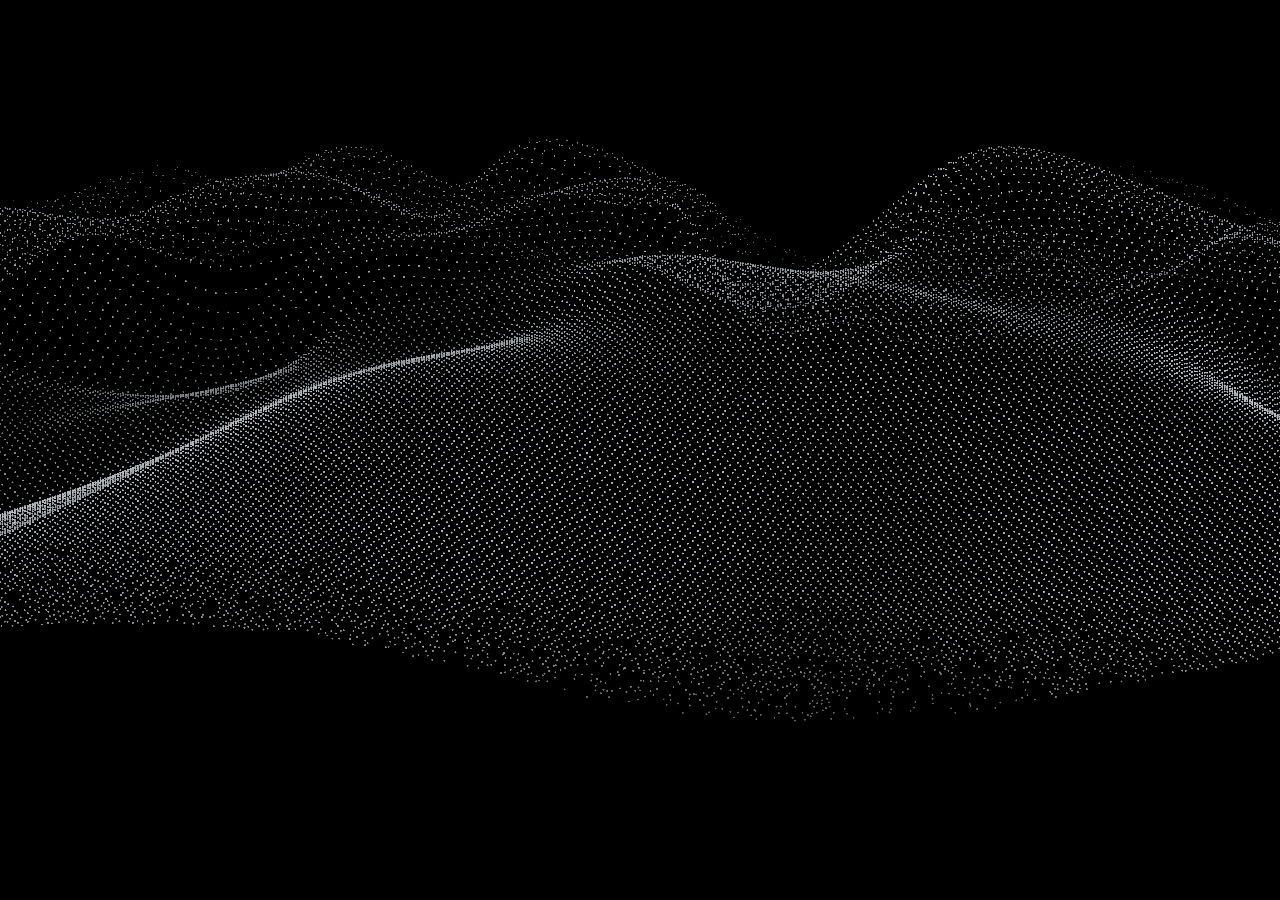
<file: index.html>
<!doctype html>
<!-- GENERATED by build.sh from src/ — edit the files in src/, then run ./build.sh -->
<html lang="en">
<head>
<meta charset="utf-8">
<meta name="viewport" content="width=device-width, initial-scale=1">
<title>Dotted Wave Header</title>
<meta name="description" content="An interactive dotted-wave WebGL header.">
<link rel="icon" href="data:,">
<style>
html, body { margin: 0; background: #000; }

.wave-header {
  position: relative;
  height: var(--wave-header-height, clamp(520px, 85vh, 1000px));
  overflow: hidden;
  background: var(--wave-header-bg, #000);
}

.wave-header__canvas {
  position: absolute;
  inset: 0;
  width: 100%;
  height: 100%;
  display: block;
  touch-action: pan-y;   /* vertical scrolling still works on touch */
}

/* Optional: put your own content above the waves, and let the cursor pass through it. */
.wave-header > :not(.wave-header__canvas) {
  position: relative;
  z-index: 1;
}
</style>
</head>
<body>

<header data-wave-header></header>

<script>
/*!
 * wave-header — an interactive dotted-wave WebGL header.
 *
 *   WaveHeader.init(element, options?)  ->  { destroy() }
 *
 * Contains 3D simplex noise from webgl-noise:
 *   Copyright (C) 2011 Ashima Arts. All rights reserved.
 *   Author: Ian McEwan, Ashima Arts. Distributed under the MIT License.
 *   https://github.com/ashima/webgl-noise
 */
(function (global) {
  'use strict';

  /* ------------------------------------------------------------------
     Defaults — every key can be overridden via WaveHeader.init(el, {...})
  ------------------------------------------------------------------ */
  var DEFAULTS = {
    spacing: 5.0,         // CSS px between dots (screen space)
    stagger: 0.5,         // shift every other row sideways by this fraction of a dot spacing (0 = straight columns)
    staggerY: 0.5,        // shift every other column up/down by this fraction of a row spacing (0 = straight rows)
    jitter: 0.12,         // random sideways offset per dot, as a fraction of the spacing (0 = perfect lattice)
    jitterY: 0.08,        // random up/down offset per dot, as a fraction of the row spacing
    scatter: 0.55,        // how much dots break up / jitter toward the wave's edges
    zFar: 95,             // far end of the surface
    cameraHeight: 8,
    horizon: 0.18,        // horizon line as a fraction of the canvas height
    nearEdge: 0.95,       // where the nearest row sits (fraction of canvas height)
    focal: 0.62,          // focal length as a fraction of the canvas width

    // terrain
    speed: 0.05,           // how fast the surface morphs
    drift: 0.1,           // world units / second the terrain rolls toward the viewer
    swell: 0.075,          // travelling rolling-wave motion on top (0 = off)
    swellSpeed: 0.125,     // how fast those swells travel
    height: 4.0,          // overall wave height
    scale: 0.032,         // base noise frequency (smaller = broader hills)

    // cursor interaction (3D: sized in world space, so distant dots react smaller)
    radius: 35,           // CSS px reach of the cursor at mid-depth
    lift: 0.036,          // peak rise at mid-depth, as a fraction of canvas width
    trailLife: 0.42,      // seconds a cursor sample keeps influencing dots
    trailStep: 0.025,     // seconds between trail samples

    // colours (any CSS hex). Dots are `color`, shaded darker with distance for depth;
    // they turn `hoverColor` only where the cursor lifts them.
    color: '#b4babf',
    hoverColor: '#ff6a00',
  };

  var TRAIL = 20;         // cursor trail samples (baked into the shader)

  /* ------------------------------------------------------------------
     Shaders
  ------------------------------------------------------------------ */
  var VERT = `
    precision highp float;
    #define TRAIL ${TRAIL}
    attribute vec2 aGrid;                 // world x, z
    uniform float uTime, uNow, uDpr, uFocal, uHorizon, uCamH, uZNear, uZFar, uZRef;
    uniform float uRadius, uLift, uLife, uHeight, uScale, uDrift, uSwell, uSwellSpeed, uSpacing, uScatter;
    uniform vec2  uRes, uSeed;            // device px / random per-load offset
    uniform vec3  uTrail[TRAIL];          // x, y (device px), timestamp
    uniform vec3  uRamp[4];
    uniform vec3  uHover;
    varying float vAlpha;
    varying vec3  vColor;

    float hash(vec2 p) { return fract(sin(dot(p, vec2(127.1, 311.7))) * 43758.5453); }

    // --- 3D simplex noise (Ashima Arts / Stefan Gustavson, MIT) ---
    vec3 mod289(vec3 x) { return x - floor(x * (1.0 / 289.0)) * 289.0; }
    vec4 mod289(vec4 x) { return x - floor(x * (1.0 / 289.0)) * 289.0; }
    vec4 permute(vec4 x) { return mod289(((x * 34.0) + 1.0) * x); }
    vec4 taylorInvSqrt(vec4 r) { return 1.79284291400159 - 0.85373472095314 * r; }
    float snoise(vec3 v) {
      const vec2 C = vec2(1.0 / 6.0, 1.0 / 3.0);
      const vec4 D = vec4(0.0, 0.5, 1.0, 2.0);
      vec3 i  = floor(v + dot(v, C.yyy));
      vec3 x0 = v - i + dot(i, C.xxx);
      vec3 g = step(x0.yzx, x0.xyz);
      vec3 l = 1.0 - g;
      vec3 i1 = min(g.xyz, l.zxy);
      vec3 i2 = max(g.xyz, l.zxy);
      vec3 x1 = x0 - i1 + C.xxx;
      vec3 x2 = x0 - i2 + C.yyy;
      vec3 x3 = x0 - D.yyy;
      i = mod289(i);
      vec4 p = permute(permute(permute(
                i.z + vec4(0.0, i1.z, i2.z, 1.0))
              + i.y + vec4(0.0, i1.y, i2.y, 1.0))
              + i.x + vec4(0.0, i1.x, i2.x, 1.0));
      float n_ = 0.142857142857;
      vec3 ns = n_ * D.wyz - D.xzx;
      vec4 j = p - 49.0 * floor(p * ns.z * ns.z);
      vec4 x_ = floor(j * ns.z);
      vec4 y_ = floor(j - 7.0 * x_);
      vec4 x = x_ * ns.x + ns.yyyy;
      vec4 y = y_ * ns.x + ns.yyyy;
      vec4 h = 1.0 - abs(x) - abs(y);
      vec4 b0 = vec4(x.xy, y.xy);
      vec4 b1 = vec4(x.zw, y.zw);
      vec4 s0 = floor(b0) * 2.0 + 1.0;
      vec4 s1 = floor(b1) * 2.0 + 1.0;
      vec4 sh = -step(h, vec4(0.0));
      vec4 a0 = b0.xzyw + s0.xzyw * sh.xxyy;
      vec4 a1 = b1.xzyw + s1.xzyw * sh.zzww;
      vec3 p0 = vec3(a0.xy, h.x);
      vec3 p1 = vec3(a0.zw, h.y);
      vec3 p2 = vec3(a1.xy, h.z);
      vec3 p3 = vec3(a1.zw, h.w);
      vec4 norm = taylorInvSqrt(vec4(dot(p0, p0), dot(p1, p1), dot(p2, p2), dot(p3, p3)));
      p0 *= norm.x; p1 *= norm.y; p2 *= norm.z; p3 *= norm.w;
      vec4 m = max(0.6 - vec4(dot(x0, x0), dot(x1, x1), dot(x2, x2), dot(x3, x3)), 0.0);
      m = m * m;
      return 42.0 * dot(m * m, vec4(dot(p0, x0), dot(p1, x1), dot(p2, x2), dot(p3, x3)));
    }

    // Fabric-like terrain: smooth, rounded folds. Two low-frequency noise octaves give
    // the broad billows, and a gently warped sine adds long soft drapes running
    // diagonally, like cloth hanging in the wind. No sharp crests. A slow "mood" mask
    // keeps the fold height uneven. It rolls toward the viewer (drift) while it slowly
    // morphs (time axis of the noise).
    float height(vec2 p, float t) {
      vec2 q = p + uSeed;
      q.y += uNow * uDrift;
      vec2 w = vec2(snoise(vec3(q * 0.03, t * 0.10)),
                    snoise(vec3(q * 0.03 + 17.0, t * 0.10)));
      q += w * 7.0;

      float n = snoise(vec3(q * uScale, t * 0.16))
              + 0.28 * snoise(vec3(q * uScale * 2.0, t * 0.16 + 3.1));
      n *= 0.8;

      // long soft drapes: a sine across a slanted axis, bent by the warp so no fold is straight
      float axis = dot(q, vec2(0.80, 0.60)) * uScale * 1.9 + 2.2 * w.x + 1.2 * w.y;
      float fold = sin(axis + t * 0.25);
      fold = fold * (1.0 - 0.18 * fold * fold); // flatten the peaks a touch

      float mood = 0.5 + 0.5 * snoise(vec3(q * 0.014 + 40.0, t * 0.05));
      float amp = 0.60 + 1.3 * mood * mood;

      float c = n + 0.85 * fold;
      // broad swells rolling toward the viewer keep the whole surface visibly alive
      float swell = uSwell * sin(p.y * 0.13 - uNow * uSwellSpeed + p.x * 0.035 + 2.0 * w.x) * (0.4 + 0.6 * mood);
      return (c * amp + swell) * uHeight * (0.30 + 0.020 * p.y);
    }

    vec2 project(vec3 w) {
      float s = uFocal / w.z;
      return vec2(uRes.x * 0.5 + w.x * s,
                  uRes.y * uHorizon + (uCamH - w.y) * s);
    }

    vec3 ramp(float t) {
      t = clamp(t, 0.0, 1.0);
      if (t < 0.40) return mix(uRamp[0], uRamp[1], t / 0.40);
      if (t < 0.75) return mix(uRamp[1], uRamp[2], (t - 0.40) / 0.35);
      return mix(uRamp[2], uRamp[3], (t - 0.75) / 0.25);
    }

    void main() {
      float x = aGrid.x, z = aGrid.y;
      float h = height(aGrid, uTime);

      // slope (forward difference) -> highlights on faces that catch the light
      float e = 0.4;
      float dx = height(aGrid + vec2(e, 0.0), uTime) - h;
      float dz = height(aGrid + vec2(0.0, e), uTime) - h;
      float localAmp = 0.30 + 0.020 * z;
      float slope = length(vec2(dx, dz)) / e / localAmp;

      // where this dot appears on screen *before* the cursor touches it
      vec2 base = project(vec3(x, h, z));

      // --- cursor, treated as a point in 3D --------------------------------
      // A bump has a fixed size in the world, so its footprint on screen
      // shrinks with distance (cursor near the top = far away = small & subtle,
      // cursor near the bottom = close to the viewer = wide & tall).
      float nearK = uZRef / z;
      float radius = max(uRadius * pow(nearK, 0.85), uDpr * 19.0);
      float liftPx = uLift * uRes.x * pow(nearK, 0.6);

      float jitter = hash(aGrid);                      // staggers fade-out per dot
      float life = uLife * (0.7 + 0.6 * jitter);
      float lift = 0.0;
      for (int i = 0; i < TRAIL; i++) {
        vec3 tr = uTrail[i];
        float age = uNow - tr.z;
        if (age < 0.0 || age > life) continue;
        vec2 d = (base - tr.xy) / radius;
        float g = exp(-dot(d, d) * 0.5);
        float fade = 1.0 - smoothstep(0.0, life, age);
        lift = max(lift, g * fade * fade);
      }
      lift = lift * lift * (3.0 - 2.0 * lift);

      vec2 sp = project(vec3(x, h + lift * liftPx * z / uFocal, z));

      // --- ragged edges ---------------------------------------------------
      // Toward the far and near ends the surface dissolves into scattered dots
      // rather than a clean fade: each dot survives with a probability that
      // falls off, along a noise-wobbled boundary, and survivors drift off-grid.
      float depth = clamp((z - uZNear) / (uZFar - uZNear), 0.0, 1.0);
      float wob = snoise(vec3(aGrid * 0.07, uTime * 0.15));
      float wob2 = snoise(vec3(aGrid * 0.21 + 9.0, uTime * 0.2));
      float far = 1.0 - smoothstep(0.68 + 0.12 * wob, 1.00, depth + 0.06 * wob2);
      float bot = 1.0 - smoothstep(0.72 + 0.07 * wob, 1.00, base.y / uRes.y + 0.03 * wob2);
      float keep = far * bot;
      float r1 = hash(aGrid * 1.7 + 3.1);
      float r2 = hash(aGrid * 2.3 + 7.7);
      float r3 = hash(aGrid * 0.9 + 1.3);
      if (r1 > pow(keep, 0.7)) {                       // dissolved dot
        gl_Position = vec4(2.0, 2.0, 2.0, 1.0);
        gl_PointSize = 0.0;
        vAlpha = 0.0; vColor = vec3(0.0);
        return;
      }
      float loose = (1.0 - keep) * uScatter;
      sp += (vec2(r2, r3) - 0.5) * uSpacing * 2.2 * loose;

      gl_Position = vec4(sp.x / uRes.x * 2.0 - 1.0, 1.0 - sp.y / uRes.y * 2.0, 0.0, 1.0);
      gl_PointSize = uDpr * mix(2.5, 1.4, depth) * (1.0 + 0.5 * lift) * mix(1.0, 0.55 + 0.6 * r2, loose);

      // --- colour gradient: far = deep, near = hot; crests glow, troughs sink
      float nearness = 1.0 - pow(depth, 0.55);
      float hNorm = clamp(0.5 + h / (uHeight * localAmp), 0.0, 1.0);
      float heat = smoothstep(0.05, 0.7, slope);
      float shade = 0.22 + 0.48 * nearness + 0.30 * hNorm + 0.25 * heat;
      float t = shade + 0.40 * lift;
      // resting dots use the base colour. Lifted dots blend grey -> deep orange along the
      // skirt of the bump, and only the crest of it reaches the full-brightness hover colour.
      float hv = pow(lift, 0.65);
      vec3 orange = mix(uHover * 0.8, uHover, smoothstep(0.62, 1.0, hv));
      vColor = mix(ramp(shade), orange, smoothstep(0.02, 0.8, hv));

      float a = mix(0.70, 1.0, clamp(t, 0.0, 1.0));
      a *= mix(0.45, 1.0, keep);
      vAlpha = a;
    }
  `;

  var FRAG = `
    precision mediump float;
    varying float vAlpha;
    varying vec3  vColor;
    void main() {
      vec2 c = gl_PointCoord - 0.5;
      float r = length(c);
      float a = (1.0 - smoothstep(0.30, 0.5, r)) * vAlpha;
      gl_FragColor = vec4(vColor * a, a);   // premultiplied
    }
  `;

  function hexToRgb(hex) {
    var h = String(hex).replace('#', '');
    if (h.length === 3) h = h.replace(/./g, '$&$&');
    var n = parseInt(h, 16);
    return [(n >> 16 & 255) / 255, (n >> 8 & 255) / 255, (n & 255) / 255];
  }

  // small seeded PRNG so the dot pattern is stable across resizes
  function mulberry32(a) {
    return function () {
      a |= 0; a = (a + 0x6D2B79F5) | 0;
      var t = Math.imul(a ^ (a >>> 15), 1 | a);
      t = (t + Math.imul(t ^ (t >>> 7), 61 | t)) ^ t;
      return ((t ^ (t >>> 14)) >>> 0) / 4294967296;
    };
  }

  /* ------------------------------------------------------------------
     init
  ------------------------------------------------------------------ */
  function init(container, options) {
    var CONFIG = Object.assign({}, DEFAULTS, options || {});

    var canvas = document.createElement('canvas');
    canvas.className = 'wave-header__canvas';
    canvas.setAttribute('aria-hidden', 'true');
    container.classList.add('wave-header');
    container.insertBefore(canvas, container.firstChild);

    var gl = canvas.getContext('webgl', { alpha: true, premultipliedAlpha: true, antialias: false });
    if (!gl) { canvas.remove(); return { destroy: function () {} }; }   // no WebGL: leave the plain background

    var reduceMotion = matchMedia('(prefers-reduced-motion: reduce)').matches;
    var speed = reduceMotion ? CONFIG.speed * 0.2 : CONFIG.speed;
    var drift = reduceMotion ? CONFIG.drift * 0.2 : CONFIG.drift;

    function compile(type, src) {
      var s = gl.createShader(type);
      gl.shaderSource(s, src);
      gl.compileShader(s);
      if (!gl.getShaderParameter(s, gl.COMPILE_STATUS)) throw new Error(gl.getShaderInfoLog(s));
      return s;
    }
    var prog = gl.createProgram();
    gl.attachShader(prog, compile(gl.VERTEX_SHADER, VERT));
    gl.attachShader(prog, compile(gl.FRAGMENT_SHADER, FRAG));
    gl.linkProgram(prog);
    if (!gl.getProgramParameter(prog, gl.LINK_STATUS)) throw new Error(gl.getProgramInfoLog(prog));
    gl.useProgram(prog);

    // dot grid — rebuilt on resize so dots keep a constant on-screen spacing
    var buf = gl.createBuffer();
    var aGrid = gl.getAttribLocation(prog, 'aGrid');
    var count = 0;
    function buildGrid(cssW, cssH, zNear) {
      var cols = Math.round((cssW * 1.2) / CONFIG.spacing);
      var rows = Math.round(((CONFIG.nearEdge - CONFIG.horizon) * cssH * 0.8) / CONFIG.spacing);
      cols = Math.max(cols, 2); rows = Math.max(rows, 2);
      var grid = new Float32Array(cols * rows * 2);
      var half = (0.5 / CONFIG.focal) * 1.2;            // world half-width per unit depth
      var iN = 1 / zNear, iF = 1 / CONFIG.zFar;
      var rowStep = (iF - iN) / (rows - 1);             // row spacing, in 1/z
      var rand = mulberry32(1337);                      // fixed seed: the pattern doesn't reshuffle on resize
      var k = 0;
      for (var r = 0; r < rows; r++) {
        for (var c = 0; c < cols; c++) {
          // even steps in 1/z -> evenly spaced rows on screen; stagger + jitter break the rows up
          var z = 1 / (iN + rowStep * (r + (c % 2) * CONFIG.staggerY + (rand() - 0.5) * CONFIG.jitterY));
          // x is proportional to depth, so dots keep a constant on-screen spacing
          var u = c + (r % 2) * CONFIG.stagger + (rand() - 0.5) * CONFIG.jitter;
          grid[k++] = (u / (cols - 1) * 2 - 1) * half * z;
          grid[k++] = z;
        }
      }
      count = cols * rows;
      gl.bindBuffer(gl.ARRAY_BUFFER, buf);
      gl.bufferData(gl.ARRAY_BUFFER, grid, gl.STATIC_DRAW);
      gl.enableVertexAttribArray(aGrid);
      gl.vertexAttribPointer(aGrid, 2, gl.FLOAT, false, 0, 0);
    }

    gl.enable(gl.BLEND);
    gl.blendFunc(gl.ONE, gl.ONE_MINUS_SRC_ALPHA);

    var U = {};
    ['uTime','uNow','uDpr','uFocal','uHorizon','uCamH','uZNear','uZFar','uZRef','uRadius','uLift','uLife',
     'uHeight','uScale','uDrift','uSwell','uSwellSpeed','uSpacing','uScatter','uRes','uSeed','uTrail','uRamp','uHover']
      .forEach(function (n) { U[n] = gl.getUniformLocation(prog, n); });

    gl.uniform1f(U.uHorizon, CONFIG.horizon);
    gl.uniform1f(U.uCamH, CONFIG.cameraHeight);
    gl.uniform1f(U.uZFar, CONFIG.zFar);
    gl.uniform1f(U.uLift, CONFIG.lift);
    gl.uniform1f(U.uLife, CONFIG.trailLife);
    gl.uniform1f(U.uHeight, CONFIG.height);
    gl.uniform1f(U.uScale, CONFIG.scale);
    gl.uniform1f(U.uDrift, drift);
    gl.uniform1f(U.uSwell, reduceMotion ? 0.0 : CONFIG.swell);
    gl.uniform1f(U.uSwellSpeed, CONFIG.swellSpeed);
    gl.uniform1f(U.uScatter, CONFIG.scatter);
    var base = hexToRgb(CONFIG.color);
    var SHADES = [0.38, 0.62, 0.82, 1.0];               // far/dim -> near/full
    gl.uniform3fv(U.uRamp, [].concat.apply([], SHADES.map(function (k) { return base.map(function (v) { return v * k; }); })));
    gl.uniform3fv(U.uHover, hexToRgb(CONFIG.hoverColor));
    gl.uniform2f(U.uSeed, Math.random() * 500, Math.random() * 500);   // new terrain every load

    // --- sizing ---
    var dpr = 1;
    function resize() {
      dpr = Math.min(window.devicePixelRatio || 1, 2);
      var r = container.getBoundingClientRect();
      var W = Math.max(1, Math.round(r.width * dpr));
      var H = Math.max(1, Math.round(r.height * dpr));
      canvas.width = W; canvas.height = H;
      gl.viewport(0, 0, W, H);
      gl.uniform2f(U.uRes, W, H);
      gl.uniform1f(U.uDpr, dpr);
      gl.uniform1f(U.uSpacing, CONFIG.spacing * dpr);
      var focalPx = W * CONFIG.focal;
      gl.uniform1f(U.uFocal, focalPx);
      // put the nearest row at `nearEdge` of the canvas height
      var zNear = (CONFIG.cameraHeight * focalPx) / ((CONFIG.nearEdge - CONFIG.horizon) * H);
      gl.uniform1f(U.uZNear, zNear);
      gl.uniform1f(U.uZRef, zNear * 2.6);               // depth at which radius / lift are "nominal"
      gl.uniform1f(U.uRadius, CONFIG.radius * dpr * Math.min(1, Math.max(0.6, r.width / 1100)));
      buildGrid(r.width, r.height, zNear);
    }
    var resizeObserver = new ResizeObserver(resize);
    resizeObserver.observe(container);
    resize();

    // --- cursor trail ---
    var trail = new Float32Array(TRAIL * 3);
    for (var i = 0; i < TRAIL; i++) trail[i * 3 + 2] = -1e4;
    var head = 0, lastPush = -1, hovering = false;
    var target = { x: 0, y: 0 }, smooth = { x: 0, y: 0 };

    function onMove(e) {
      var r = canvas.getBoundingClientRect();
      target.x = (e.clientX - r.left) * dpr;
      target.y = (e.clientY - r.top) * dpr;
      if (!hovering) { smooth.x = target.x; smooth.y = target.y; }
      hovering = true;
    }
    function onLeave() { hovering = false; }
    container.addEventListener('pointermove', onMove);
    container.addEventListener('pointerdown', onMove);
    container.addEventListener('pointerleave', onLeave);
    container.addEventListener('pointercancel', onLeave);

    // --- loop (paused when off-screen / tab hidden) ---
    var visible = true, raf = 0, destroyed = false;
    var io = new IntersectionObserver(function (entries) { visible = entries[0].isIntersecting; kick(); });
    io.observe(container);
    document.addEventListener('visibilitychange', kick);

    var t0 = performance.now();
    function frame(nowMs) {
      raf = 0;
      if (destroyed || !visible || document.hidden) return;
      var now = (nowMs - t0) / 1000;

      if (hovering) {
        smooth.x += (target.x - smooth.x) * 0.35;
        smooth.y += (target.y - smooth.y) * 0.35;
        // keep dropping samples (even when still) so the spot under the cursor stays raised
        if (now - lastPush >= CONFIG.trailStep) {
          trail[head * 3] = smooth.x;
          trail[head * 3 + 1] = smooth.y;
          trail[head * 3 + 2] = now;
          head = (head + 1) % TRAIL;
          lastPush = now;
        }
      }

      gl.clear(gl.COLOR_BUFFER_BIT);
      gl.uniform1f(U.uTime, now * speed);
      gl.uniform1f(U.uNow, now);
      gl.uniform3fv(U.uTrail, trail);
      gl.drawArrays(gl.POINTS, 0, count);

      raf = requestAnimationFrame(frame);
    }
    function kick() { if (!raf && !destroyed) raf = requestAnimationFrame(frame); }
    kick();

    return {
      destroy: function () {
        destroyed = true;
        cancelAnimationFrame(raf);
        resizeObserver.disconnect();
        io.disconnect();
        document.removeEventListener('visibilitychange', kick);
        container.removeEventListener('pointermove', onMove);
        container.removeEventListener('pointerdown', onMove);
        container.removeEventListener('pointerleave', onLeave);
        container.removeEventListener('pointercancel', onLeave);
        var lose = gl.getExtension('WEBGL_lose_context');
        if (lose) lose.loseContext();
        canvas.remove();
      },
    };
  }

  /* ------------------------------------------------------------------
     Auto-init:  <header data-wave-header data-wave-options='{"speed":0.2}'>
  ------------------------------------------------------------------ */
  function autoInit() {
    document.querySelectorAll('[data-wave-header]').forEach(function (el) {
      var opts = {};
      try { opts = JSON.parse(el.getAttribute('data-wave-options') || '{}'); } catch (e) { /* ignore bad JSON */ }
      init(el, opts);
    });
  }
  if (document.readyState === 'loading') document.addEventListener('DOMContentLoaded', autoInit);
  else autoInit();

  global.WaveHeader = { init: init, defaults: DEFAULTS };
})(typeof window !== 'undefined' ? window : this);
</script>
</body>
</html>
</file>
